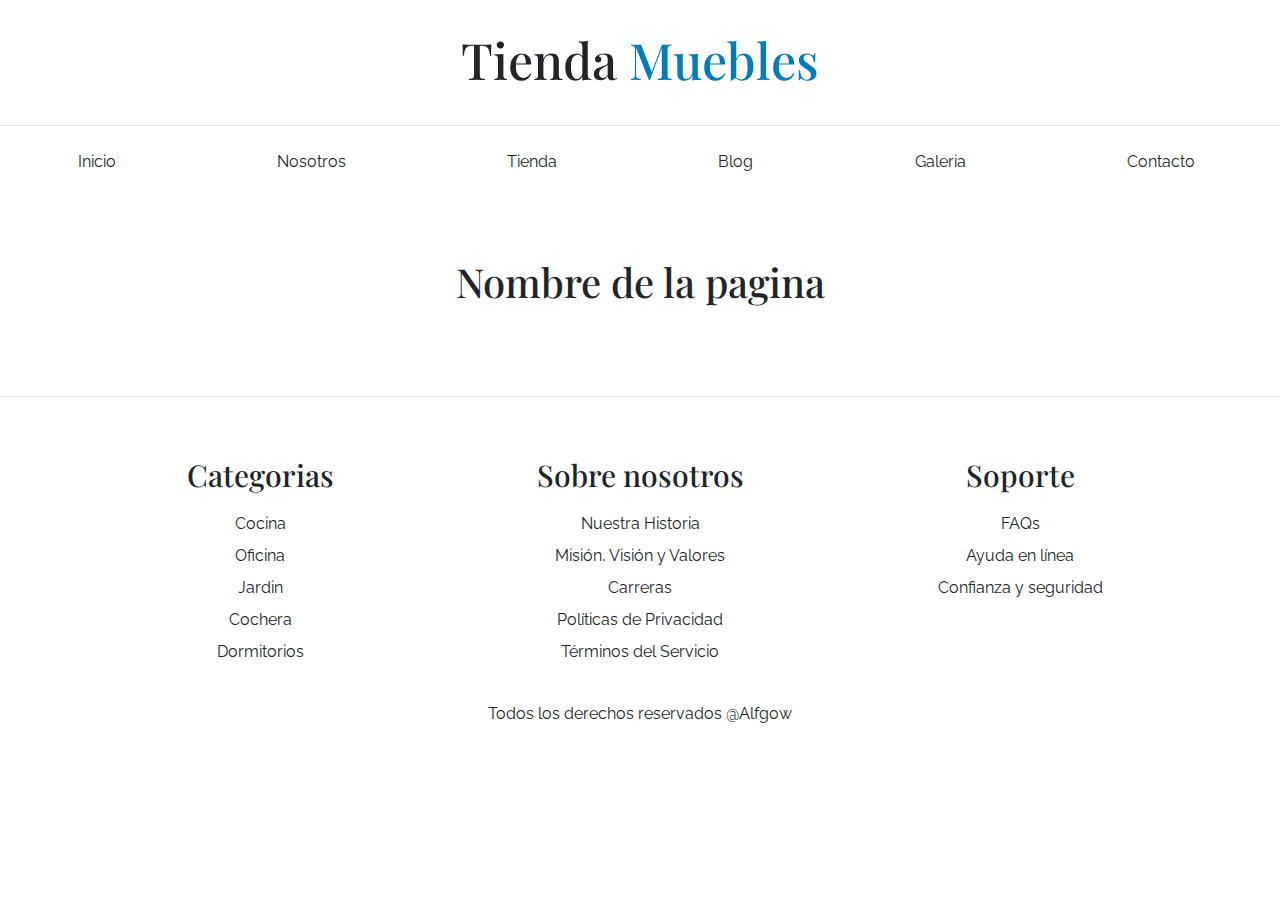
<file: base.html>
<!DOCTYPE html>
<html lang="en">

<head>
    <meta charset="UTF-8">
    <meta http-equiv="X-UA-Compatible" content="IE=edge">
    <meta name="viewport" content="width=device-width, initial-scale=1.0">
    <title>Ecommerce - nombre pagina</title>
    <link rel="preconnect" href="https://fonts.googleapis.com">
    <link rel="preconnect" href="https://fonts.gstatic.com" crossorigin>
    <link
        href="https://fonts.googleapis.com/css2?family=Playfair+Display:wght@700&family=Raleway:wght@400;700;900&display=swap"
        rel="stylesheet">
    <link rel="stylesheet" href="./css/bootstrap.min.css">
    <link rel="stylesheet" href="./css/app.css">
</head>

<body>

    <header class="py-5">
        <h1 class="text-center">Tienda <span class="text-primary">Muebles</span></h1>
    </header>

    <div class="border-top py-4">
        <div class="navbar navbar-expand-md container navbar-light">
            <a href="index.html"
                class="nombre-sitio navbar-brand d-md-none  text-decoration-none fs-2 fw-bold text-uppercase">Tienda
                Muebles</a>
            <button class=" d-md-none navbar-toggler" type="button" data-bs-toggle="collapse"
                data-bs-target="#navegacion">
                <span class="navbar-toggler-icon"></span>
            </button>
            <div id="navegacion" class="collapse navbar-collapse">
                <nav class="navbar-nav container d-flex flex-md-row justify-content-md-between text-center ">
                    <a class="text-dark text-decoration-none" href="index.html">Inicio</a>
                    <a class="text-dark text-decoration-none" href="nosotros.html">Nosotros</a>
                    <a class="text-dark text-decoration-none" href="tienda.html">Tienda</a>
                    <a class="text-dark text-decoration-none" href="blog.html">Blog</a>
                    <a class="text-dark text-decoration-none" href="galeria.html">Galeria</a>
                    <a class="text-dark text-decoration-none" href="contacto.html">Contacto</a>
                </nav>
            </div>
        </div>
    </div>


    <main class="container-xl py-5">
        <h2 class="text-center my-5">Nombre de la pagina</h2>


    </main>

    <footer class="pt-5 my-5 border-top">
        <div class="container-xl mt-5">
            <div class="row">

                <div class="col-md-4 text-center">
                    <h3 class="mb-4">Categorias</h3>
                    <nav class="d-flex flex-column">
                        <a class="text-dark text-decoration-none" href="#">Cocina</a>
                        <a class="text-dark text-decoration-none" href="#">Oficina</a>
                        <a class="text-dark text-decoration-none" href="#">Jardin</a>
                        <a class="text-dark text-decoration-none" href="#">Cochera</a>
                        <a class="text-dark text-decoration-none" href="#">Dormitorios</a>
                    </nav>
                </div>

                <div class="col-md-4 text-center">
                    <h3 class="mb-4">Sobre nosotros</h3>
                    <nav class="d-flex flex-column">
                        <a class="text-dark text-decoration-none" href="#">Nuestra Historia</a>
                        <a class="text-dark text-decoration-none" href="#">Misión, Visión y Valores</a>
                        <a class="text-dark text-decoration-none" href="#">Carreras</a>
                        <a class="text-dark text-decoration-none" href="#">Políticas de Privacidad</a>
                        <a class="text-dark text-decoration-none" href="#">Términos del Servicio</a>
                    </nav>
                </div>

                <div class="col-md-4 text-center">
                    <h3 class="mb-4">Soporte</h3>
                    <nav class="d-flex flex-column">
                        <a class="text-dark text-decoration-none" href="#">FAQs</a>
                        <a class="text-dark text-decoration-none" href="#">Ayuda en línea</a>
                        <a class="text-dark text-decoration-none" href="#">Confianza y seguridad</a>
                    </nav>
                </div>

            </div>

            <div class="row mt-5">
                <div class="text-center">
                    Todos los derechos reservados @Alfgow
                </div>
            </div>

        </div>
    </footer>

    <script src="./js/bootstrap.bundle.min.js"></script>
</body>

</html>
</file>
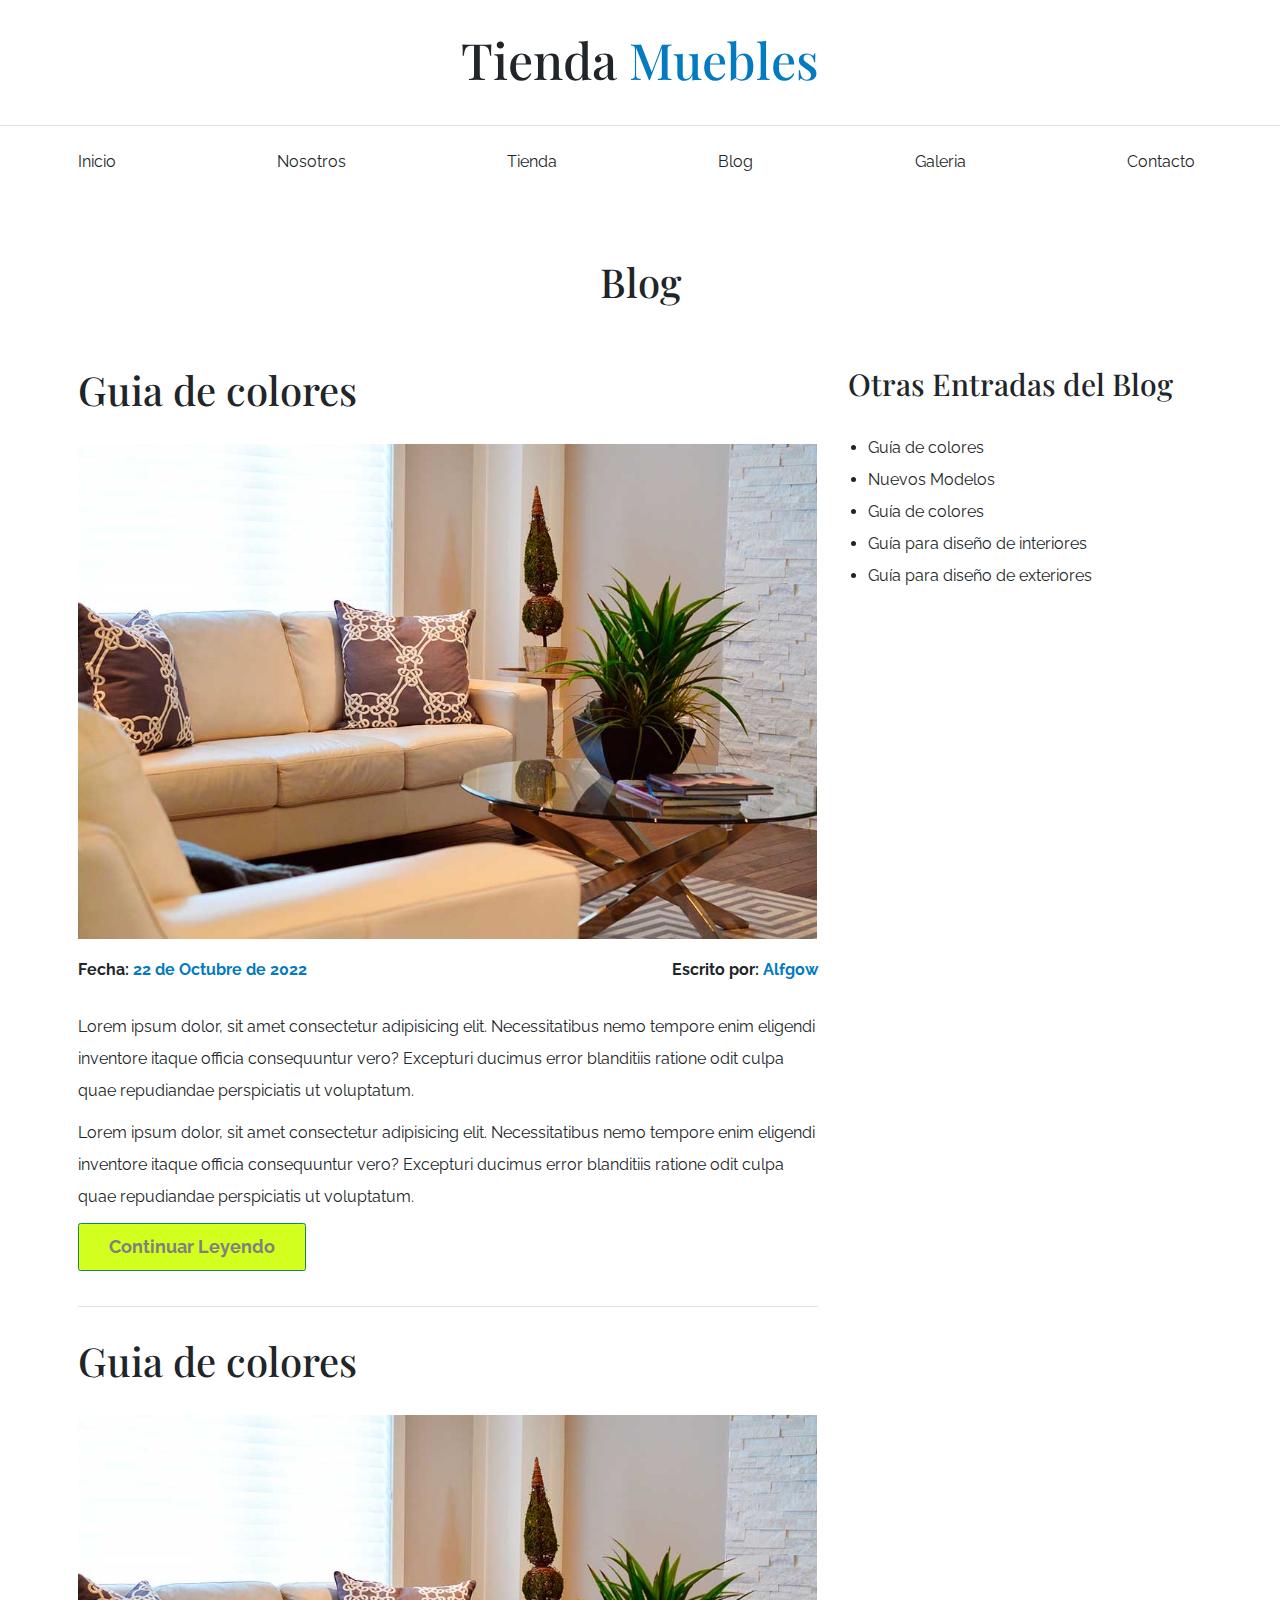
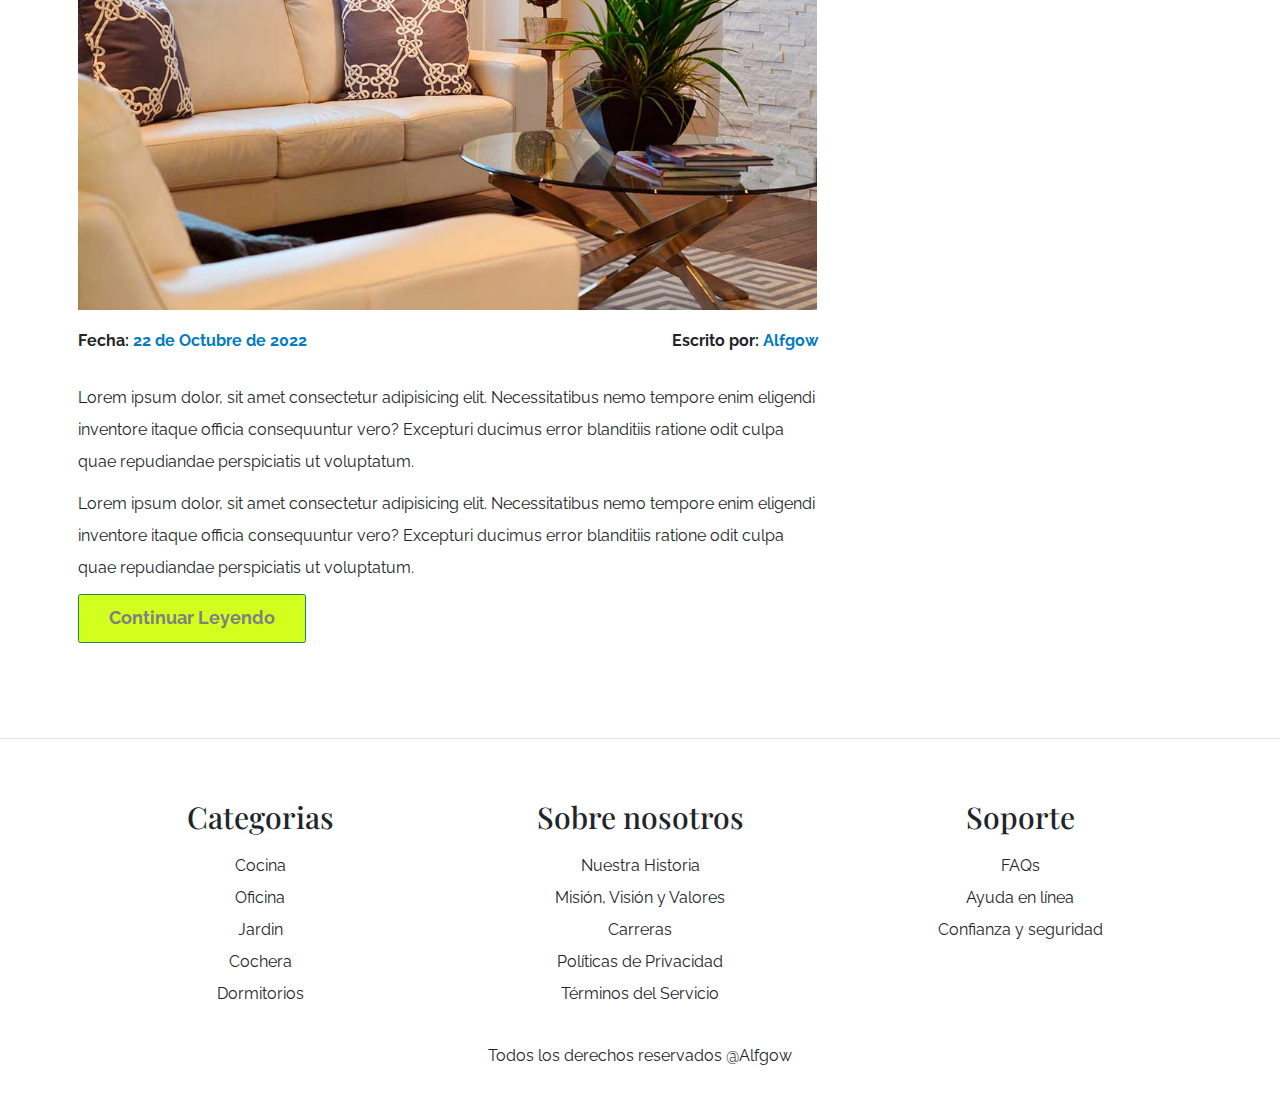
<file: blog.html>
<!DOCTYPE html>
<html lang="en">

<head>
    <meta charset="UTF-8">
    <meta http-equiv="X-UA-Compatible" content="IE=edge">
    <meta name="viewport" content="width=device-width, initial-scale=1.0">
    <title>Ecommerce - Blog</title>
    <link rel="preconnect" href="https://fonts.googleapis.com">
    <link rel="preconnect" href="https://fonts.gstatic.com" crossorigin>
    <link
        href="https://fonts.googleapis.com/css2?family=Playfair+Display:wght@700&family=Raleway:wght@400;700;900&display=swap"
        rel="stylesheet">
    <link rel="stylesheet" href="./css/bootstrap.min.css">
    <link rel="stylesheet" href="./css/app.css">
</head>

<body>

    <header class="py-5">
        <h1 class="text-center">Tienda <span class="text-primary">Muebles</span></h1>
    </header>

    <div class="border-top py-4">
        <div class="navbar navbar-expand-md container navbar-light">
            <a href="index.html"
                class="nombre-sitio navbar-brand d-md-none  text-decoration-none fs-2 fw-bold text-uppercase">Tienda
                Muebles</a>
            <button class=" d-md-none navbar-toggler" type="button" data-bs-toggle="collapse"
                data-bs-target="#navegacion">
                <span class="navbar-toggler-icon"></span>
            </button>
            <div id="navegacion" class="collapse navbar-collapse">
                <nav class="navbar-nav container d-flex flex-md-row justify-content-md-between text-center ">
                    <a class="text-dark text-decoration-none" href="index.html">Inicio</a>
                    <a class="text-dark text-decoration-none" href="nosotros.html">Nosotros</a>
                    <a class="text-dark text-decoration-none" href="tienda.html">Tienda</a>
                    <a class="text-dark text-decoration-none" href="blog.html">Blog</a>
                    <a class="text-dark text-decoration-none" href="galeria.html">Galeria</a>
                    <a class="text-dark text-decoration-none" href="contacto.html">Contacto</a>
                </nav>
            </div>
        </div>
    </div>


    <section class="container-xl py-5">
        <h2 class="text-center my-5">Blog</h2>

        <div class="row mt-5 gx-5">
            <main class="col-md-8 order-1 order-md-0">

                <article class="mb-2 pb-5">
                    <h2 class="my-5">Guia de colores</h2>
                    <img class="img-fluid" src="img/nosotros.jpg" alt="Imagen Blog">

                    <div class="d-flex flex-column flex-md-row justify-content-md-between my-4">
                        <p class="fw-bold">Fecha: <span class="text-primary">22 de Octubre de 2022</span></p>
                        <p class="fw-bold just">Escrito por: <span class="text-primary">Alfgow</span></p>
                    </div>

                    <p>Lorem ipsum dolor, sit amet consectetur adipisicing elit. Necessitatibus nemo tempore enim
                        eligendi inventore itaque officia consequuntur vero? Excepturi ducimus error blanditiis ratione
                        odit culpa quae repudiandae perspiciatis ut voluptatum.</p>
                    <p>Lorem ipsum dolor, sit amet consectetur adipisicing elit. Necessitatibus nemo tempore enim
                        eligendi inventore itaque officia consequuntur vero? Excepturi ducimus error blanditiis ratione
                        odit culpa quae repudiandae perspiciatis ut voluptatum.</p>

                    <a class="btn btn-success py-3 px-5 fs-3 fw-bold d-block d-md-inline-block"
                        href="entrada.html">Continuar
                        Leyendo</a>

                </article>

                <article class="mb-2 border-top pb-5">
                    <h2 class="my-5">Guia de colores</h2>
                    <img class="img-fluid" src="img/nosotros.jpg" alt="Imagen Blog">

                    <div class="d-flex flex-column flex-md-row justify-content-md-between my-4">
                        <p class="fw-bold">Fecha: <span class="text-primary">22 de Octubre de 2022</span></p>
                        <p class="fw-bold just">Escrito por: <span class="text-primary">Alfgow</span></p>
                    </div>

                    <p>Lorem ipsum dolor, sit amet consectetur adipisicing elit. Necessitatibus nemo tempore enim
                        eligendi inventore itaque officia consequuntur vero? Excepturi ducimus error blanditiis ratione
                        odit culpa quae repudiandae perspiciatis ut voluptatum.</p>
                    <p>Lorem ipsum dolor, sit amet consectetur adipisicing elit. Necessitatibus nemo tempore enim
                        eligendi inventore itaque officia consequuntur vero? Excepturi ducimus error blanditiis ratione
                        odit culpa quae repudiandae perspiciatis ut voluptatum.</p>

                    <a class="btn btn-success py-3 px-5 fs-3 fw-bold d-block d-md-inline-block"
                        href="entrada.html">Continuar
                        Leyendo</a>

                </article>

            </main>
            <aside class='col-md-4'>
                <h3 class="my-5">Otras Entradas del Blog</h3>
                <ul class="mt-5">
                    <li>
                        <a class="text-dark text-decoration-none" href="#">Guía de colores</a>
                    </li>
                    <li>
                        <a class="text-dark text-decoration-none" href="#">Nuevos Modelos</a>
                    </li>
                    <li>
                        <a class="text-dark text-decoration-none" href="#">Guía de colores</a>
                    </li>
                    <li>
                        <a class="text-dark text-decoration-none" href="#">Guía para diseño de interiores</a>
                    </li>
                    <li>
                        <a class="text-dark text-decoration-none" href="#">Guía para diseño de exteriores</a>
                    </li>
                </ul>
            </aside>
        </div>


    </section>

    <footer class="pt-5 my-5 border-top">
        <div class="container-xl mt-5">
            <div class="row">

                <div class="col-md-4 text-center">
                    <h3 class="mb-4">Categorias</h3>
                    <nav class="d-flex flex-column">
                        <a class="text-dark text-decoration-none" href="#">Cocina</a>
                        <a class="text-dark text-decoration-none" href="#">Oficina</a>
                        <a class="text-dark text-decoration-none" href="#">Jardin</a>
                        <a class="text-dark text-decoration-none" href="#">Cochera</a>
                        <a class="text-dark text-decoration-none" href="#">Dormitorios</a>
                    </nav>
                </div>

                <div class="col-md-4 text-center">
                    <h3 class="mb-4">Sobre nosotros</h3>
                    <nav class="d-flex flex-column">
                        <a class="text-dark text-decoration-none" href="#">Nuestra Historia</a>
                        <a class="text-dark text-decoration-none" href="#">Misión, Visión y Valores</a>
                        <a class="text-dark text-decoration-none" href="#">Carreras</a>
                        <a class="text-dark text-decoration-none" href="#">Políticas de Privacidad</a>
                        <a class="text-dark text-decoration-none" href="#">Términos del Servicio</a>
                    </nav>
                </div>

                <div class="col-md-4 text-center">
                    <h3 class="mb-4">Soporte</h3>
                    <nav class="d-flex flex-column">
                        <a class="text-dark text-decoration-none" href="#">FAQs</a>
                        <a class="text-dark text-decoration-none" href="#">Ayuda en línea</a>
                        <a class="text-dark text-decoration-none" href="#">Confianza y seguridad</a>
                    </nav>
                </div>

            </div>

            <div class="row mt-5">
                <div class="text-center">
                    Todos los derechos reservados @Alfgow
                </div>
            </div>

        </div>
    </footer>

    <script src="./js/bootstrap.bundle.min.js"></script>
</body>

</html>
</file>
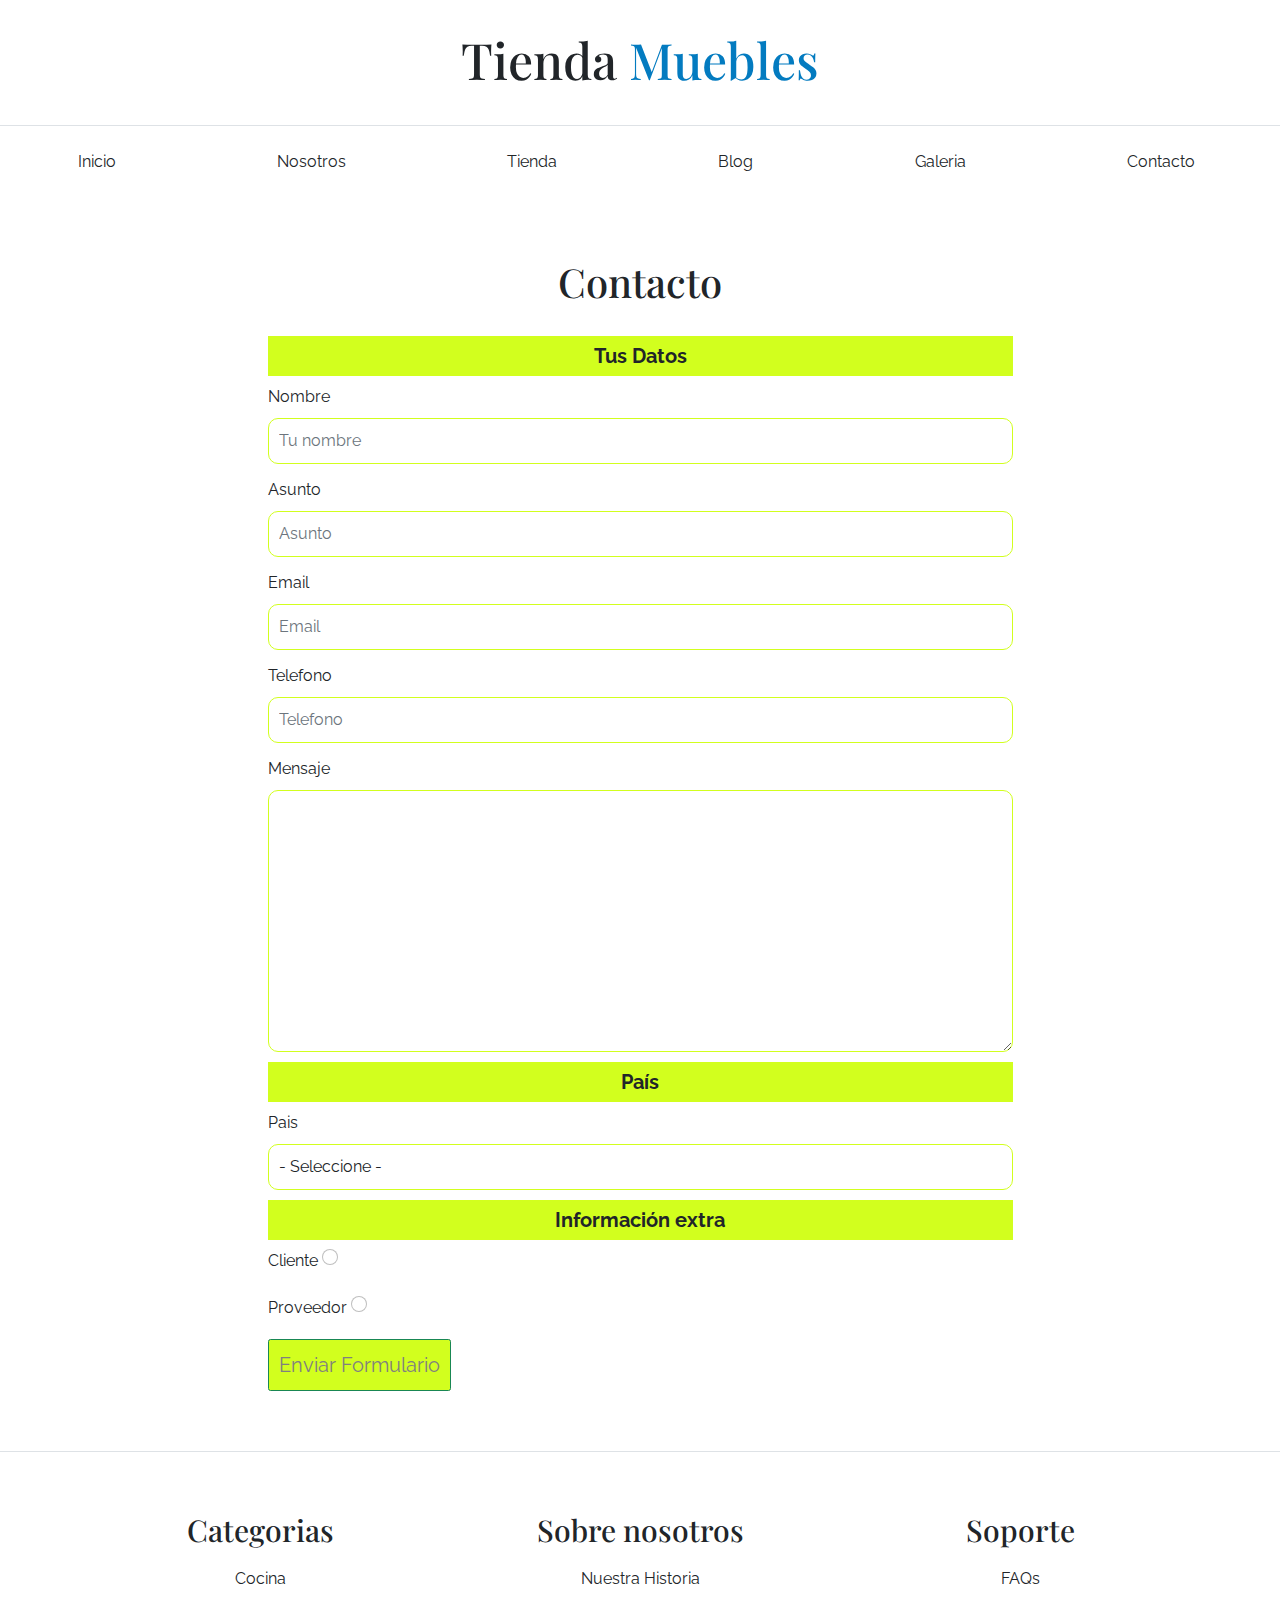
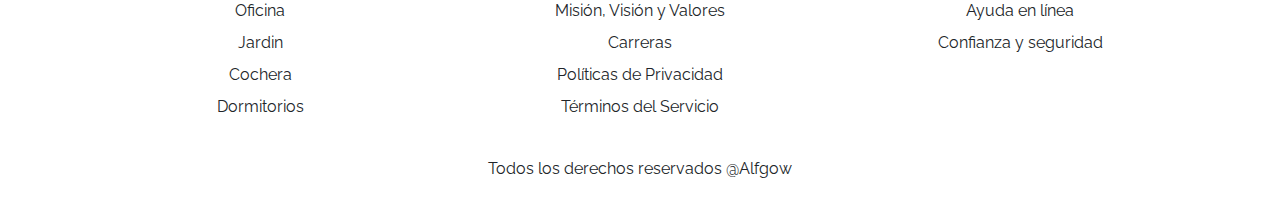
<file: contacto.html>
<!DOCTYPE html>
<html lang="en">

<head>
    <meta charset="UTF-8">
    <meta http-equiv="X-UA-Compatible" content="IE=edge">
    <meta name="viewport" content="width=device-width, initial-scale=1.0">
    <title>Ecommerce - Contacto</title>
    <link rel="preconnect" href="https://fonts.googleapis.com">
    <link rel="preconnect" href="https://fonts.gstatic.com" crossorigin>
    <link
        href="https://fonts.googleapis.com/css2?family=Playfair+Display:wght@700&family=Raleway:wght@400;700;900&display=swap"
        rel="stylesheet">
    <link rel="stylesheet" href="./css/bootstrap.min.css">
    <link rel="stylesheet" href="./css/app.css">
</head>

<body>

    <header class="py-5">
        <h1 class="text-center">Tienda <span class="text-primary">Muebles</span></h1>
    </header>

    <div class="border-top py-4">
        <div class="navbar navbar-expand-md container navbar-light">
            <a href="index.html"
                class="nombre-sitio navbar-brand d-md-none  text-decoration-none fs-2 fw-bold text-uppercase">Tienda
                Muebles</a>
            <button class=" d-md-none navbar-toggler" type="button" data-bs-toggle="collapse"
                data-bs-target="#navegacion">
                <span class="navbar-toggler-icon"></span>
            </button>
            <div id="navegacion" class="collapse navbar-collapse">
                <nav class="navbar-nav container d-flex flex-md-row justify-content-md-between text-center ">
                    <a class="text-dark text-decoration-none" href="index.html">Inicio</a>
                    <a class="text-dark text-decoration-none" href="nosotros.html">Nosotros</a>
                    <a class="text-dark text-decoration-none" href="tienda.html">Tienda</a>
                    <a class="text-dark text-decoration-none" href="blog.html">Blog</a>
                    <a class="text-dark text-decoration-none" href="galeria.html">Galeria</a>
                    <a class="text-dark text-decoration-none" href="contacto.html">Contacto</a>
                </nav>
            </div>
        </div>
    </div>


    <main class="container-xl py-5">
        <h2 class="text-center my-5">Contacto</h2>

        <div class="row justify-content-center">
            <form action="" class="col-md-8 needs-validation" novalidate>
                <fieldset>
                    <legend class="text-center fw-bold fs-2 bg-alfgow">Tus Datos</legend>

                    <!-- nombre -->
                    <div class="mb-3">
                        <label for="nombre" class="form-label">Nombre</label>
                        <input type="text" class="form-control" id="nombre" placeholder="Tu nombre" required>
                        <span class="invalid-feedback">Hubo un error</span>
                    </div>

                    <!-- asunto -->
                    <div class="mb-3">
                        <label for="asunto" class="form-label">Asunto</label>
                        <input type="text" class="form-control" id="asunto" placeholder="Asunto">
                    </div>

                    <!-- email -->
                    <div class="mb-3">
                        <label for="email" class="form-label">Email</label>
                        <input type="email" class="form-control" id="email" placeholder="Email">
                    </div>

                    <!-- telefono -->
                    <div class="mb-3">
                        <label for="telefono" class="form-label">Telefono</label>
                        <input type="tel" class="form-control" id="telefono" placeholder="Telefono">
                    </div>

                    <!-- Mensaje -->
                    <div class="mb-3">
                        <label for="mensaje" class="form-label">Mensaje</label>
                        <textarea name="" id="" cols="30" rows="10" class="form-control"></textarea>
                    </div>

                </fieldset>

                <fieldset>

                    <legend class="text-center fw-bold fs-2 bg-alfgow">País</legend>

                    <!-- telefono -->
                    <div class="mb-3">
                        <label for="pais" class="form-label">Pais</label>
                        <select class="form-control" name="" id="pais">
                            <option value=""> - Seleccione - </option>
                            <option value="MX"> México </option>
                            <option value="US"> United States </option>
                            <option value="CAD"> Canada </option>
                        </select>
                    </div>


                </fieldset>

                <fieldset>

                    <legend class="text-center fw-bold fs-2 bg-alfgow">Información extra</legend>

                    <!-- tipo -->
                    <div class="mb-3">
                        <label for="cliente" class="form-label">Cliente</label>
                        <input name="tipo" type="radio" class="form-check-input" id="cliente">
                    </div>

                    <div class="mb-3">
                        <label for="proveedor" class="form-label">Proveedor</label>
                        <input name="tipo" type="radio" class="form-check-input" id="proveedor">
                    </div>

                </fieldset>

                <div class="d-grid d-md-flex">
                    <input type="submit" class="btn btn-success p-3 fs-2" value="Enviar Formulario">
                </div>

            </form>
        </div>

    </main>

    <footer class="pt-5 my-5 border-top">
        <div class="container-xl mt-5">
            <div class="row">

                <div class="col-md-4 text-center">
                    <h3 class="mb-4">Categorias</h3>
                    <nav class="d-flex flex-column">
                        <a class="text-dark text-decoration-none" href="#">Cocina</a>
                        <a class="text-dark text-decoration-none" href="#">Oficina</a>
                        <a class="text-dark text-decoration-none" href="#">Jardin</a>
                        <a class="text-dark text-decoration-none" href="#">Cochera</a>
                        <a class="text-dark text-decoration-none" href="#">Dormitorios</a>
                    </nav>
                </div>

                <div class="col-md-4 text-center">
                    <h3 class="mb-4">Sobre nosotros</h3>
                    <nav class="d-flex flex-column">
                        <a class="text-dark text-decoration-none" href="#">Nuestra Historia</a>
                        <a class="text-dark text-decoration-none" href="#">Misión, Visión y Valores</a>
                        <a class="text-dark text-decoration-none" href="#">Carreras</a>
                        <a class="text-dark text-decoration-none" href="#">Políticas de Privacidad</a>
                        <a class="text-dark text-decoration-none" href="#">Términos del Servicio</a>
                    </nav>
                </div>

                <div class="col-md-4 text-center">
                    <h3 class="mb-4">Soporte</h3>
                    <nav class="d-flex flex-column">
                        <a class="text-dark text-decoration-none" href="#">FAQs</a>
                        <a class="text-dark text-decoration-none" href="#">Ayuda en línea</a>
                        <a class="text-dark text-decoration-none" href="#">Confianza y seguridad</a>
                    </nav>
                </div>

            </div>

            <div class="row mt-5">
                <div class="text-center">
                    Todos los derechos reservados @Alfgow
                </div>
            </div>

        </div>
    </footer>

    <script src="./js/bootstrap.bundle.min.js"></script>
    <script src="./js/app.js"></script>
</body>

</html>
</file>
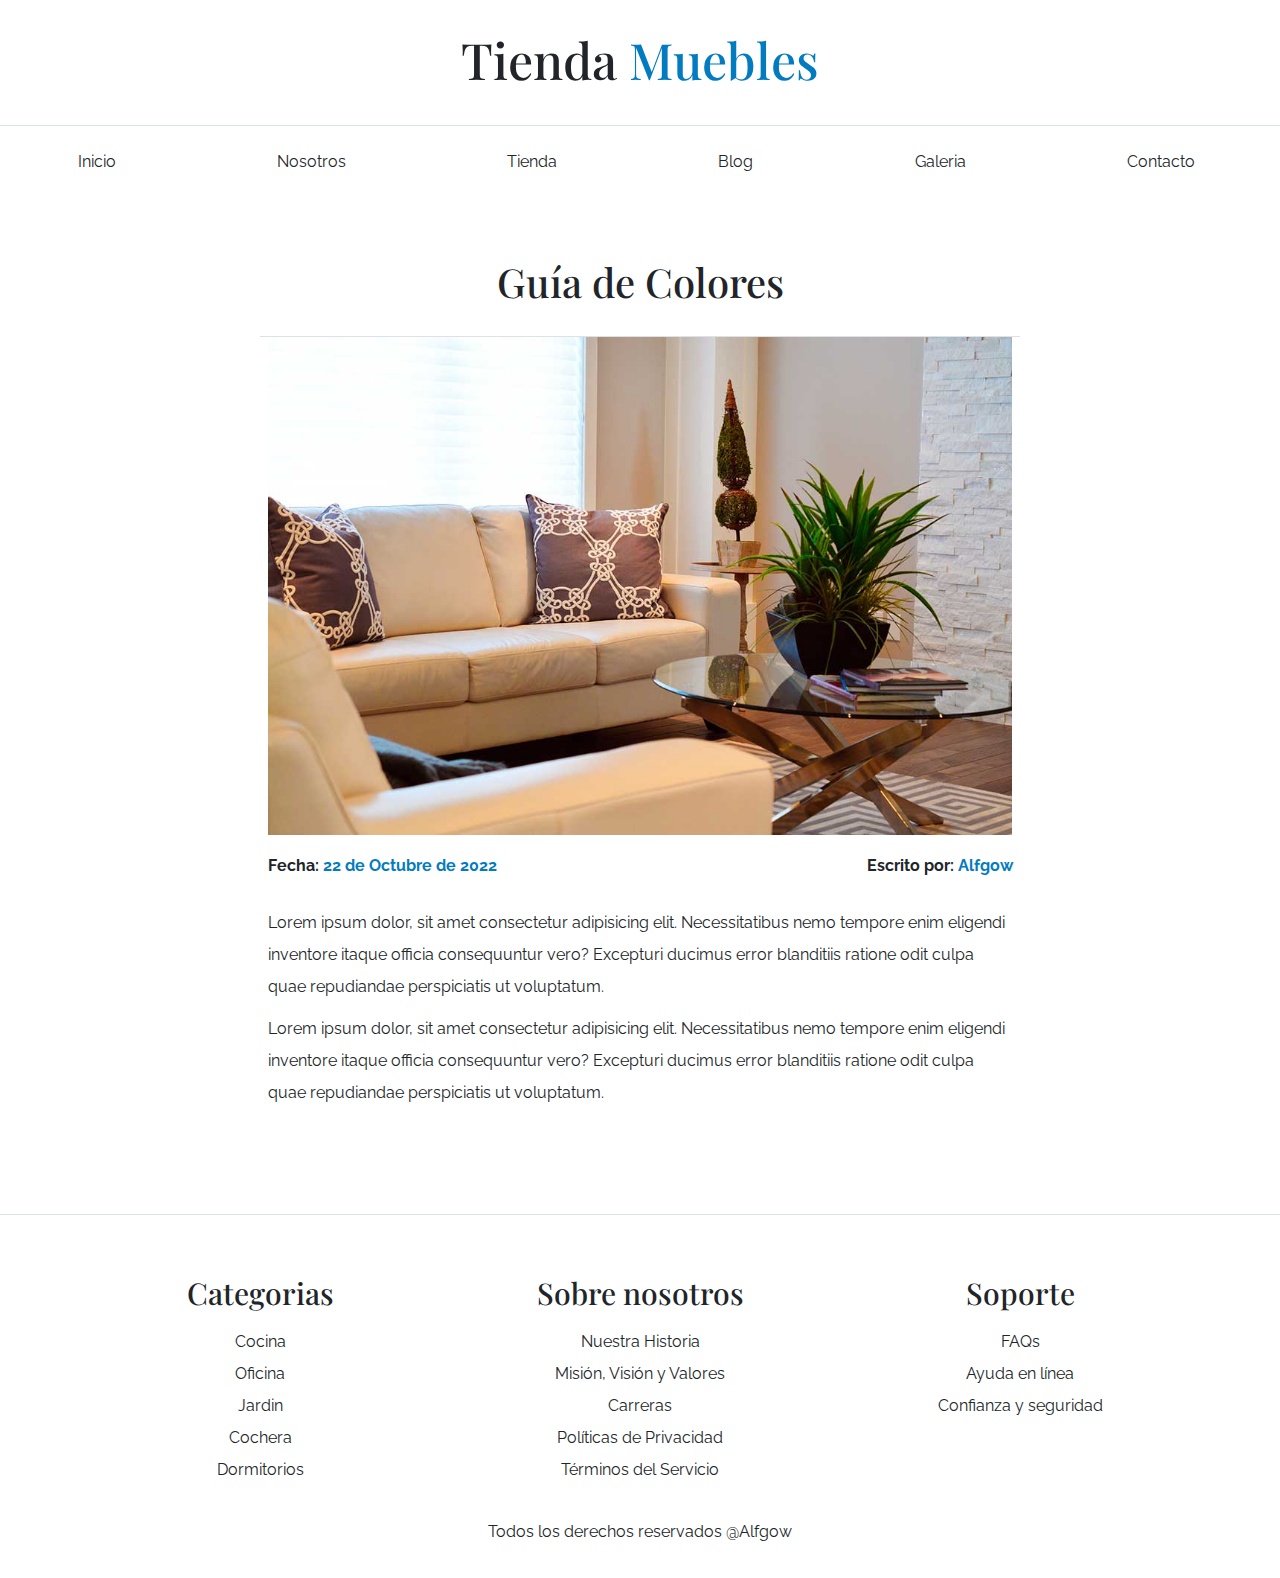
<file: entrada.html>
<!DOCTYPE html>
<html lang="en">

<head>
    <meta charset="UTF-8">
    <meta http-equiv="X-UA-Compatible" content="IE=edge">
    <meta name="viewport" content="width=device-width, initial-scale=1.0">
    <title>Ecommerce - Entrada de Blog</title>
    <link rel="preconnect" href="https://fonts.googleapis.com">
    <link rel="preconnect" href="https://fonts.gstatic.com" crossorigin>
    <link
        href="https://fonts.googleapis.com/css2?family=Playfair+Display:wght@700&family=Raleway:wght@400;700;900&display=swap"
        rel="stylesheet">
    <link rel="stylesheet" href="./css/bootstrap.min.css">
    <link rel="stylesheet" href="./css/app.css">
</head>

<body>

    <header class="py-5">
        <h1 class="text-center">Tienda <span class="text-primary">Muebles</span></h1>
    </header>

    <div class="border-top py-4">
        <div class="navbar navbar-expand-md container navbar-light">
            <a href="index.html"
                class="nombre-sitio navbar-brand d-md-none  text-decoration-none fs-2 fw-bold text-uppercase">Tienda
                Muebles</a>
            <button class=" d-md-none navbar-toggler" type="button" data-bs-toggle="collapse"
                data-bs-target="#navegacion">
                <span class="navbar-toggler-icon"></span>
            </button>
            <div id="navegacion" class="collapse navbar-collapse">
                <nav class="navbar-nav container d-flex flex-md-row justify-content-md-between text-center ">
                    <a class="text-dark text-decoration-none" href="index.html">Inicio</a>
                    <a class="text-dark text-decoration-none" href="nosotros.html">Nosotros</a>
                    <a class="text-dark text-decoration-none" href="tienda.html">Tienda</a>
                    <a class="text-dark text-decoration-none" href="blog.html">Blog</a>
                    <a class="text-dark text-decoration-none" href="galeria.html">Galeria</a>
                    <a class="text-dark text-decoration-none" href="contacto.html">Contacto</a>
                </nav>
            </div>
        </div>
    </div>


    <main class="container-xl py-5">
        <h2 class="text-center my-5">Guía de Colores</h2>

        <div class="row justify-content-md-center">
            <article class="col-md-8 mb-2 border-top pb-5">
                <img class="img-fluid" src="img/nosotros.jpg" alt="Imagen Blog">

                <div class="d-flex flex-column flex-md-row justify-content-md-between my-4">
                    <p class="fw-bold">Fecha: <span class="text-primary">22 de Octubre de 2022</span></p>
                    <p class="fw-bold just">Escrito por: <span class="text-primary">Alfgow</span></p>
                </div>

                <p>Lorem ipsum dolor, sit amet consectetur adipisicing elit. Necessitatibus nemo tempore enim
                    eligendi inventore itaque officia consequuntur vero? Excepturi ducimus error blanditiis ratione
                    odit culpa quae repudiandae perspiciatis ut voluptatum.</p>
                <p>Lorem ipsum dolor, sit amet consectetur adipisicing elit. Necessitatibus nemo tempore enim
                    eligendi inventore itaque officia consequuntur vero? Excepturi ducimus error blanditiis ratione
                    odit culpa quae repudiandae perspiciatis ut voluptatum.</p>



            </article>
        </div>


    </main>

    <footer class="pt-5 my-5 border-top">
        <div class="container-xl mt-5">
            <div class="row">

                <div class="col-md-4 text-center">
                    <h3 class="mb-4">Categorias</h3>
                    <nav class="d-flex flex-column">
                        <a class="text-dark text-decoration-none" href="#">Cocina</a>
                        <a class="text-dark text-decoration-none" href="#">Oficina</a>
                        <a class="text-dark text-decoration-none" href="#">Jardin</a>
                        <a class="text-dark text-decoration-none" href="#">Cochera</a>
                        <a class="text-dark text-decoration-none" href="#">Dormitorios</a>
                    </nav>
                </div>

                <div class="col-md-4 text-center">
                    <h3 class="mb-4">Sobre nosotros</h3>
                    <nav class="d-flex flex-column">
                        <a class="text-dark text-decoration-none" href="#">Nuestra Historia</a>
                        <a class="text-dark text-decoration-none" href="#">Misión, Visión y Valores</a>
                        <a class="text-dark text-decoration-none" href="#">Carreras</a>
                        <a class="text-dark text-decoration-none" href="#">Políticas de Privacidad</a>
                        <a class="text-dark text-decoration-none" href="#">Términos del Servicio</a>
                    </nav>
                </div>

                <div class="col-md-4 text-center">
                    <h3 class="mb-4">Soporte</h3>
                    <nav class="d-flex flex-column">
                        <a class="text-dark text-decoration-none" href="#">FAQs</a>
                        <a class="text-dark text-decoration-none" href="#">Ayuda en línea</a>
                        <a class="text-dark text-decoration-none" href="#">Confianza y seguridad</a>
                    </nav>
                </div>

            </div>

            <div class="row mt-5">
                <div class="text-center">
                    Todos los derechos reservados @Alfgow
                </div>
            </div>

        </div>
    </footer>

    <script src="./js/bootstrap.bundle.min.js"></script>
</body>

</html>
</file>
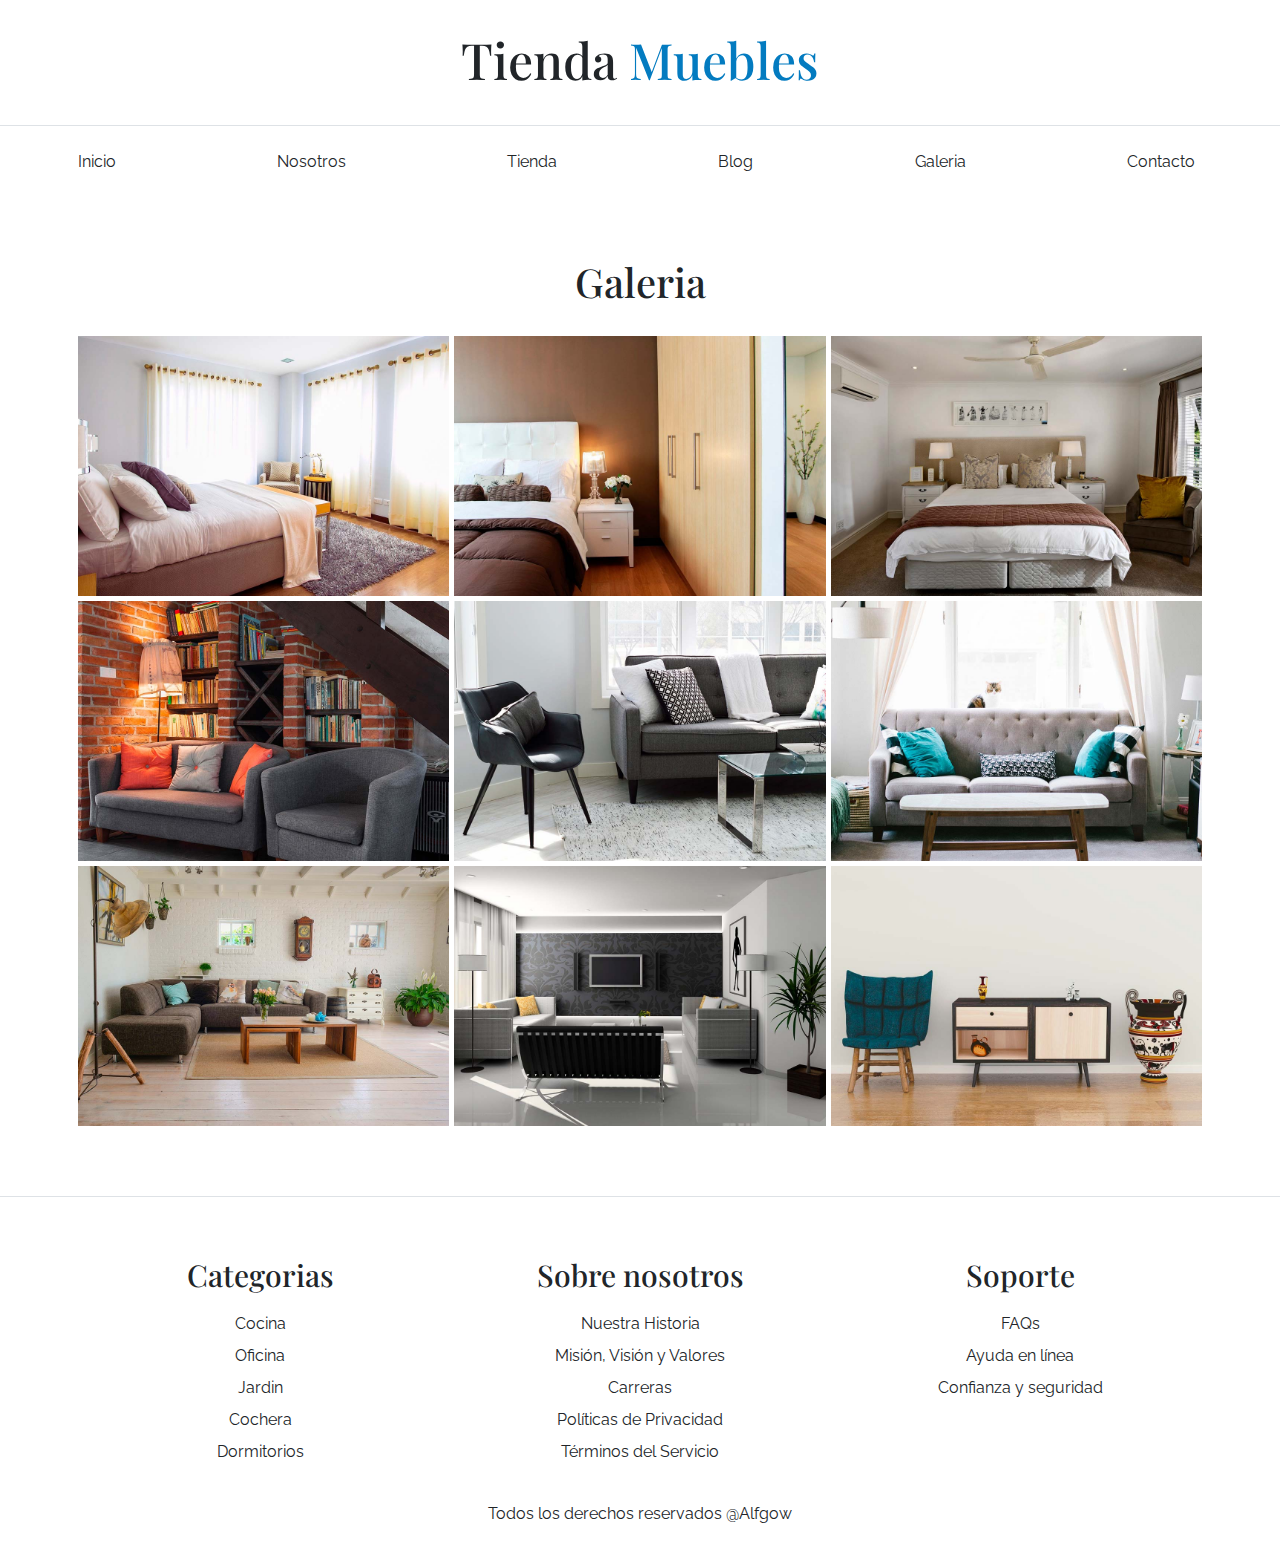
<file: galeria.html>
<!DOCTYPE html>
<html lang="en">

<head>
    <meta charset="UTF-8">
    <meta http-equiv="X-UA-Compatible" content="IE=edge">
    <meta name="viewport" content="width=device-width, initial-scale=1.0">
    <title>Ecommerce - Galeria</title>
    <link rel="preconnect" href="https://fonts.googleapis.com">
    <link rel="preconnect" href="https://fonts.gstatic.com" crossorigin>
    <link
        href="https://fonts.googleapis.com/css2?family=Playfair+Display:wght@700&family=Raleway:wght@400;700;900&display=swap"
        rel="stylesheet">
    <link rel="stylesheet" href="./css/bootstrap.min.css">
    <link rel="stylesheet" href="./css/app.css">
</head>

<body>

    <header class="py-5">
        <h1 class="text-center">Tienda <span class="text-primary">Muebles</span></h1>
    </header>

    <div class="border-top py-4">
        <div class="navbar navbar-expand-md container navbar-light">
            <a href="index.html"
                class="nombre-sitio navbar-brand d-md-none  text-decoration-none fs-2 fw-bold text-uppercase">Tienda
                Muebles</a>
            <button class=" d-md-none navbar-toggler" type="button" data-bs-toggle="collapse"
                data-bs-target="#navegacion">
                <span class="navbar-toggler-icon"></span>
            </button>
            <div id="navegacion" class="collapse navbar-collapse">
                <nav class="navbar-nav container d-flex flex-md-row justify-content-md-between text-center ">
                    <a class="text-dark text-decoration-none" href="index.html">Inicio</a>
                    <a class="text-dark text-decoration-none" href="nosotros.html">Nosotros</a>
                    <a class="text-dark text-decoration-none" href="tienda.html">Tienda</a>
                    <a class="text-dark text-decoration-none" href="blog.html">Blog</a>
                    <a class="text-dark text-decoration-none" href="galeria.html">Galeria</a>
                    <a class="text-dark text-decoration-none" href="contacto.html">Contacto</a>
                </nav>
            </div>
        </div>
    </div>


    <main class="container-xl py-5">
        <h2 class="text-center my-5">Galeria</h2>

        <ul class="row list-unstyled g-2">


            <li class="col-md-6 col-lg-4 categoria">
                <div class="overflow-hidden">
                    <a data-bs-toggle="modal" data-bs-target="#modal-imagen" data-alfgow="galeria_01">
                        <img src="./img/galeria_01.jpg" alt="imagen Galeria" class="img-fluid">
                    </a>
                </div>
            </li>


            <li class="col-md-6 col-lg-4 categoria">
                <div class="overflow-hidden">
                    <a data-bs-toggle="modal" data-bs-target="#modal-imagen" data-alfgow="galeria_02">
                        <img src="./img/galeria_02.jpg" alt="imagen Galeria" class="img-fluid">
                    </a>
                </div>
            </li>
            <li class="col-md-6 col-lg-4 categoria">
                <div class="overflow-hidden">
                    <a data-bs-toggle="modal" data-bs-target="#modal-imagen" data-alfgow="galeria_03">
                        <img src="./img/galeria_03.jpg" alt="imagen Galeria" class="img-fluid">
                    </a>
                </div>
            </li>
            <li class="col-md-6 col-lg-4 categoria">
                <div class="overflow-hidden">
                    <a data-bs-toggle="modal" data-bs-target="#modal-imagen" data-alfgow="galeria_04">
                        <img src="./img/galeria_04.jpg" alt="imagen Galeria" class="img-fluid">
                    </a>
                </div>
            </li>
            <li class="col-md-6 col-lg-4 categoria">
                <div class="overflow-hidden">
                    <a data-bs-toggle="modal" data-bs-target="#modal-imagen" data-alfgow="galeria_05">
                        <img src="./img/galeria_05.jpg" alt="imagen Galeria" class="img-fluid">
                    </a>
                </div>
            </li>
            <li class="col-md-6 col-lg-4 categoria">
                <div class="overflow-hidden">
                    <a data-bs-toggle="modal" data-bs-target="#modal-imagen" data-alfgow="galeria_06">
                        <img src="./img/galeria_06.jpg" alt="imagen Galeria" class="img-fluid">
                    </a>
                </div>
            </li>
            <li class="col-md-6 col-lg-4 categoria">
                <div class="overflow-hidden">
                    <a data-bs-toggle="modal" data-bs-target="#modal-imagen" data-alfgow="galeria_07">
                        <img src="./img/galeria_07.jpg" alt="imagen Galeria" class="img-fluid">
                    </a>
                </div>
            </li>
            <li class="col-md-6 col-lg-4 categoria">
                <div class="overflow-hidden">
                    <a data-bs-toggle="modal" data-bs-target="#modal-imagen" data-alfgow="galeria_08">
                        <img src="./img/galeria_08.jpg" alt="imagen Galeria" class="img-fluid">
                    </a>
                </div>
            </li>
            <li class="col-md-6 col-lg-4 categoria">
                <div class="overflow-hidden">
                    <a data-bs-toggle="modal" data-bs-target="#modal-imagen" data-alfgow="galeria_09">
                        <img src="./img/galeria_09.jpg" alt="imagen Galeria" class="img-fluid">
                    </a>
                </div>
            </li>

        </ul>

    </main>

    <div class="modal fade" id="modal-imagen">
        <div class="modal-dialog modal-lg modal-dialog-centered">
            <div class="modal-content">
                <div class="modal-body">
                </div>
            </div>
        </div>
    </div>

    <footer class="pt-5 my-5 border-top">
        <div class="container-xl mt-5">
            <div class="row">

                <div class="col-md-4 text-center">
                    <h3 class="mb-4">Categorias</h3>
                    <nav class="d-flex flex-column">
                        <a class="text-dark text-decoration-none" href="#">Cocina</a>
                        <a class="text-dark text-decoration-none" href="#">Oficina</a>
                        <a class="text-dark text-decoration-none" href="#">Jardin</a>
                        <a class="text-dark text-decoration-none" href="#">Cochera</a>
                        <a class="text-dark text-decoration-none" href="#">Dormitorios</a>
                    </nav>
                </div>

                <div class="col-md-4 text-center">
                    <h3 class="mb-4">Sobre nosotros</h3>
                    <nav class="d-flex flex-column">
                        <a class="text-dark text-decoration-none" href="#">Nuestra Historia</a>
                        <a class="text-dark text-decoration-none" href="#">Misión, Visión y Valores</a>
                        <a class="text-dark text-decoration-none" href="#">Carreras</a>
                        <a class="text-dark text-decoration-none" href="#">Políticas de Privacidad</a>
                        <a class="text-dark text-decoration-none" href="#">Términos del Servicio</a>
                    </nav>
                </div>

                <div class="col-md-4 text-center">
                    <h3 class="mb-4">Soporte</h3>
                    <nav class="d-flex flex-column">
                        <a class="text-dark text-decoration-none" href="#">FAQs</a>
                        <a class="text-dark text-decoration-none" href="#">Ayuda en línea</a>
                        <a class="text-dark text-decoration-none" href="#">Confianza y seguridad</a>
                    </nav>
                </div>

            </div>

            <div class="row mt-5">
                <div class="text-center">
                    Todos los derechos reservados @Alfgow
                </div>
            </div>

        </div>
    </footer>

    <script src="./js/bootstrap.bundle.min.js"></script>
    <script src="./js/app.js"></script>
</body>

</html>
</file>
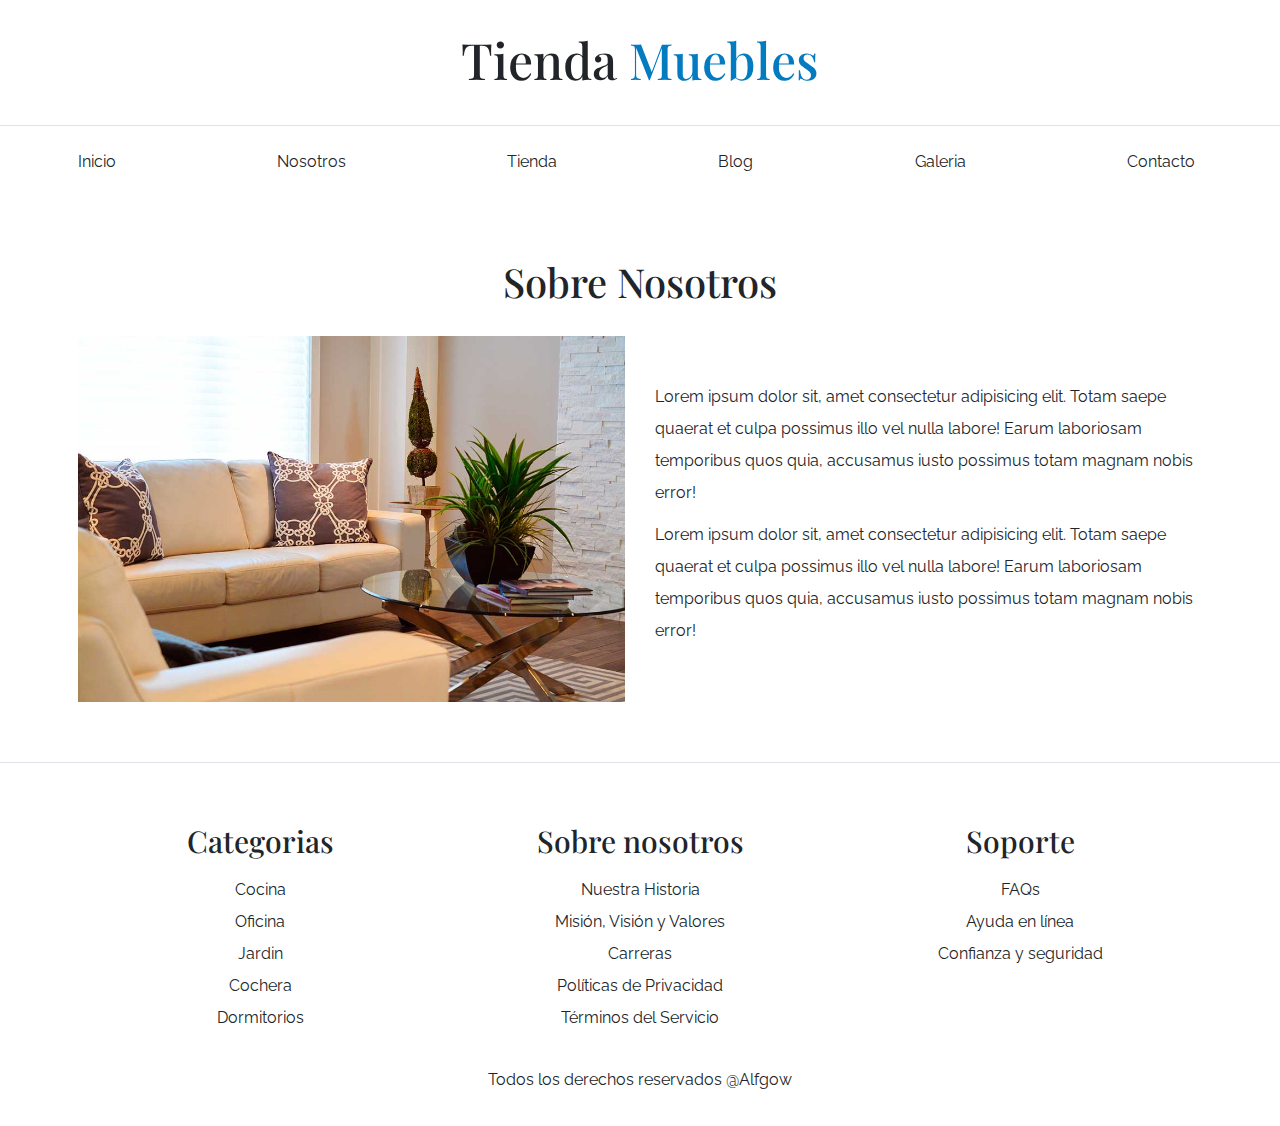
<file: nosotros.html>
<!DOCTYPE html>
<html lang="en">

<head>
    <meta charset="UTF-8">
    <meta http-equiv="X-UA-Compatible" content="IE=edge">
    <meta name="viewport" content="width=device-width, initial-scale=1.0">
    <title>Ecommerce - Nosotros</title>
    <link rel="preconnect" href="https://fonts.googleapis.com">
    <link rel="preconnect" href="https://fonts.gstatic.com" crossorigin>
    <link
        href="https://fonts.googleapis.com/css2?family=Playfair+Display:wght@700&family=Raleway:wght@400;700;900&display=swap"
        rel="stylesheet">
    <link rel="stylesheet" href="./css/bootstrap.min.css">
    <link rel="stylesheet" href="./css/app.css">
</head>

<body>

    <header class="py-5">
        <h1 class="text-center">Tienda <span class="text-primary">Muebles</span></h1>
    </header>

    <div class="border-top py-4">
        <div class="navbar navbar-expand-md container navbar-light">
            <a href="index.html"
                class="nombre-sitio navbar-brand d-md-none  text-decoration-none fs-2 fw-bold text-uppercase">Tienda
                Muebles</a>
            <button class=" d-md-none navbar-toggler" type="button" data-bs-toggle="collapse"
                data-bs-target="#navegacion">
                <span class="navbar-toggler-icon"></span>
            </button>
            <div id="navegacion" class="collapse navbar-collapse">
                <nav class="navbar-nav container d-flex flex-md-row justify-content-md-between text-center ">
                    <a class="text-dark text-decoration-none" href="index.html">Inicio</a>
                    <a class="text-dark text-decoration-none" href="nosotros.html">Nosotros</a>
                    <a class="text-dark text-decoration-none" href="tienda.html">Tienda</a>
                    <a class="text-dark text-decoration-none" href="blog.html">Blog</a>
                    <a class="text-dark text-decoration-none" href="galeria.html">Galeria</a>
                    <a class="text-dark text-decoration-none" href="contacto.html">Contacto</a>
                </nav>
            </div>
        </div>
    </div>


    <main class="container-xl py-5">
        <h2 class="text-center my-5">Sobre Nosotros</h2>

        <div class="row align-items-center g-5">

            <div class="col-md-6">
                <img class="img-fluid" src="./img/nosotros.jpg" alt="imagen sobre nosotros">
            </div>
            <div class="col-md-6">
                <p>Lorem ipsum dolor sit, amet consectetur adipisicing elit. Totam saepe quaerat et culpa possimus illo
                    vel nulla labore!
                    Earum laboriosam temporibus quos quia, accusamus iusto possimus totam magnam nobis error!</p>
                <p>Lorem ipsum dolor sit, amet consectetur adipisicing elit. Totam saepe quaerat et culpa possimus illo
                    vel nulla labore! Earum laboriosam temporibus quos quia, accusamus iusto possimus totam magnam nobis
                    error!</p>
            </div>

        </div>

    </main>

    <footer class="pt-5 my-5 border-top">
        <div class="container-xl mt-5">
            <div class="row">

                <div class="col-md-4 text-center">
                    <h3 class="mb-4">Categorias</h3>
                    <nav class="d-flex flex-column">
                        <a class="text-dark text-decoration-none" href="#">Cocina</a>
                        <a class="text-dark text-decoration-none" href="#">Oficina</a>
                        <a class="text-dark text-decoration-none" href="#">Jardin</a>
                        <a class="text-dark text-decoration-none" href="#">Cochera</a>
                        <a class="text-dark text-decoration-none" href="#">Dormitorios</a>
                    </nav>
                </div>

                <div class="col-md-4 text-center">
                    <h3 class="mb-4">Sobre nosotros</h3>
                    <nav class="d-flex flex-column">
                        <a class="text-dark text-decoration-none" href="#">Nuestra Historia</a>
                        <a class="text-dark text-decoration-none" href="#">Misión, Visión y Valores</a>
                        <a class="text-dark text-decoration-none" href="#">Carreras</a>
                        <a class="text-dark text-decoration-none" href="#">Políticas de Privacidad</a>
                        <a class="text-dark text-decoration-none" href="#">Términos del Servicio</a>
                    </nav>
                </div>

                <div class="col-md-4 text-center">
                    <h3 class="mb-4">Soporte</h3>
                    <nav class="d-flex flex-column">
                        <a class="text-dark text-decoration-none" href="#">FAQs</a>
                        <a class="text-dark text-decoration-none" href="#">Ayuda en línea</a>
                        <a class="text-dark text-decoration-none" href="#">Confianza y seguridad</a>
                    </nav>
                </div>

            </div>

            <div class="row mt-5">
                <div class="text-center">
                    Todos los derechos reservados @Alfgow
                </div>
            </div>

        </div>
    </footer>

    <script src="./js/bootstrap.bundle.min.js"></script>
</body>

</html>
</file>
<file: css/app.css>
:root {
	--bs-blue: #037bc0;
	--alfgow: #d2ff1e;
}

html {
	font-size: 62.5%;
}

body {
	font-family: "Raleway", sans-serif;
	font-size: 1.6rem;
	line-height: 2;
}

h1,
h2,
h3 {
	font-family: "Playfair Display", serif;
}

h1 {
	font-size: 3.8rem;
}

h2 {
	font-size: 3.2rem;
}

h3 {
	font-size: 2.4rem;
}

.text-primary,
.nombre-sitio {
	color: var(--bs-blue) !important;
}

.bg-primary {
	background-color: whitesmoke !important;
}

.bg-alfgow {
	background-color: var(--alfgow) !important;
}

.form-control {
	padding: 1rem;
	font-size: 1.6rem;
	border: 1px solid var(--alfgow);
	border-radius: 10px;
}

.btn-success {
	background-color: var(--alfgow) !important;
	color: gray;
}

.hero {
	background-image: url("../img/principal.jpg");
	height: 25rem;
	background-size: cover;
	background-position: center center;
}

.categoria img {
	transition-property: transform;
	transition-duration: 300ms;
}

.categoria img:hover {
	transform: scale(1.2);
}

@media (min-width: 768px) {
	h1 {
		font-size: 5rem;
	}
	h2 {
		font-size: 4rem;
	}
	h3 {
		font-size: 3rem;
	}
	.hero {
		background-image: url("../img/principal.jpg");
		height: 55rem;
		background-size: cover;
		background-position: center center;
	}
	.producto img {
		height: 43rem;
		width: 100%;
		object-fit: cover;
	}
}

@media (min-width: 2304px) {
	.hero {
		height: 70rem;
	}
}
</file>
